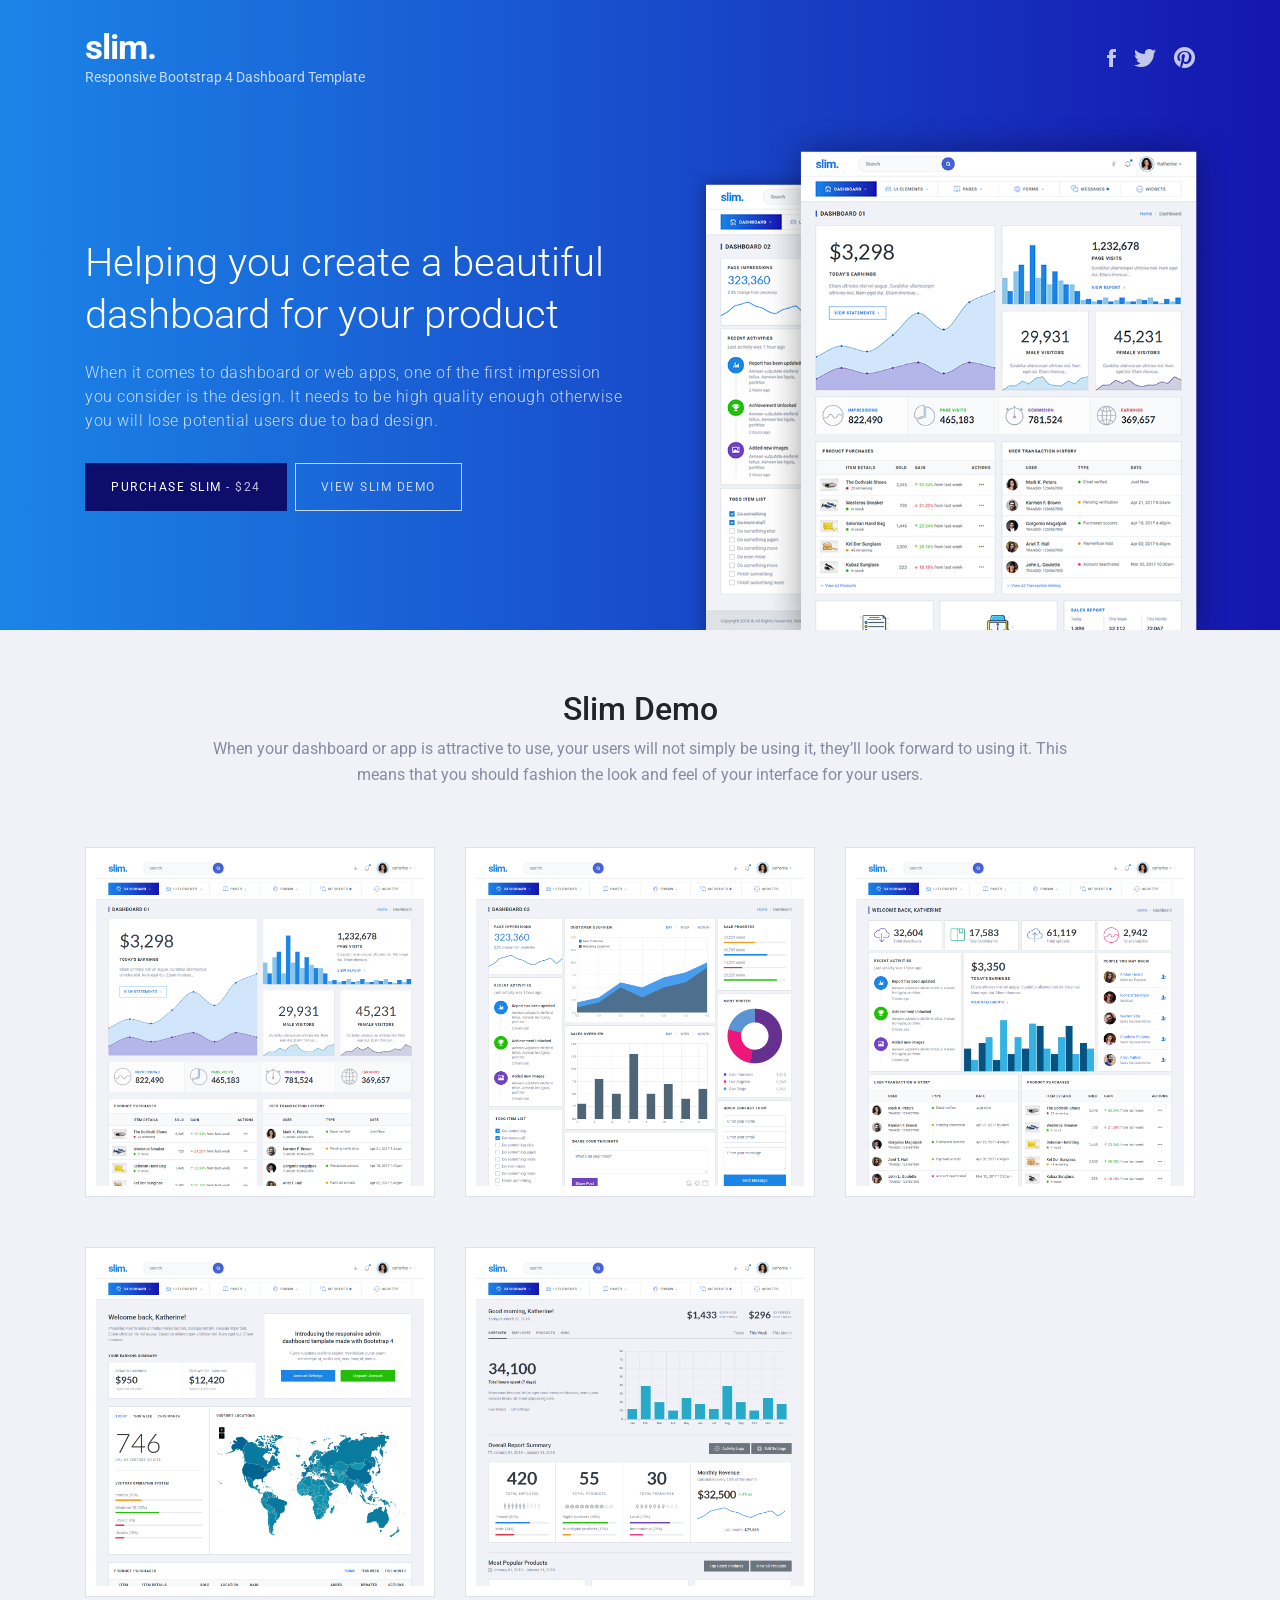
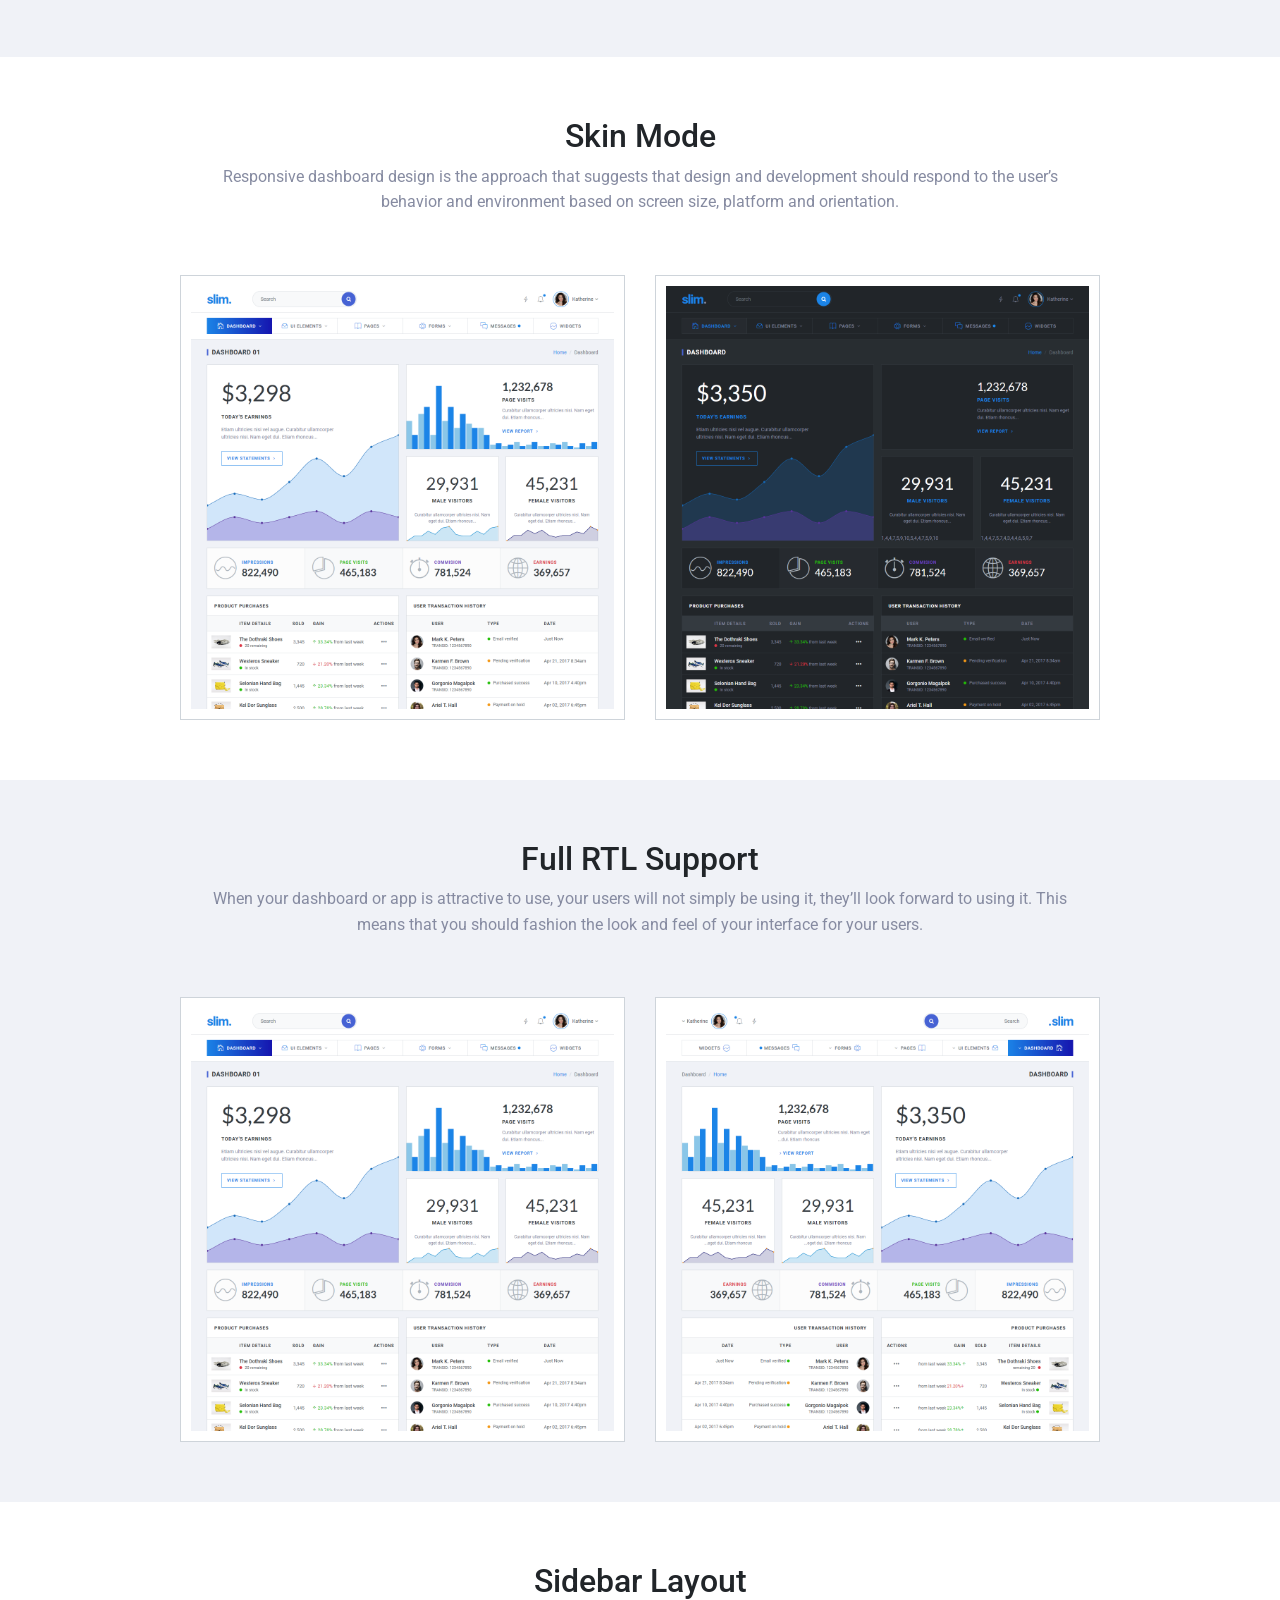
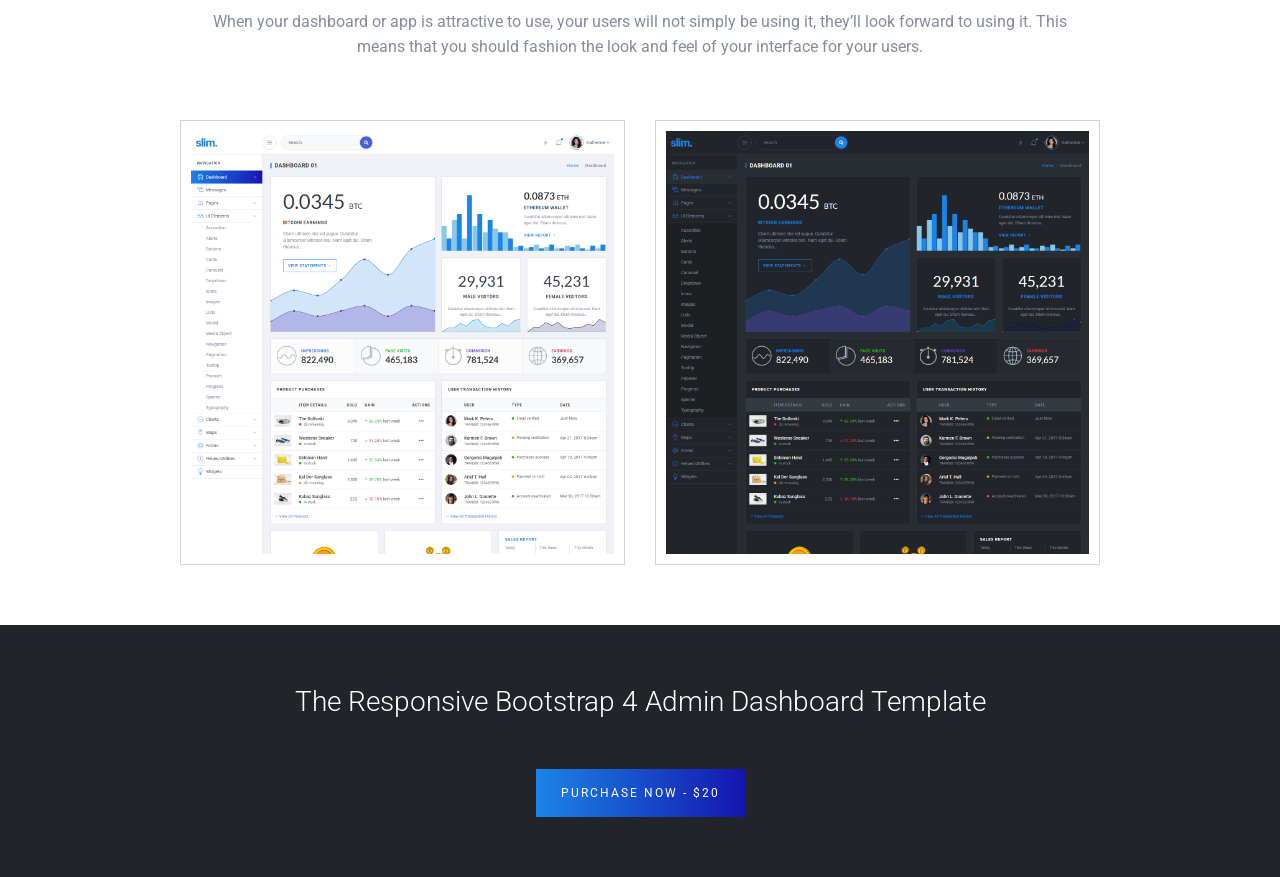
<file: control-panel-template/landing/index.html>
<!DOCTYPE html>
<html lang="en">
  <head>
    <!-- Required meta tags -->
    <meta charset="utf-8">
    <meta name="viewport" content="width=device-width, initial-scale=1, shrink-to-fit=no">

    <!-- Twitter -->
    <meta name="twitter:site" content="@themepixels">
    <meta name="twitter:creator" content="@themepixels">
    <meta name="twitter:card" content="summary_large_image">
    <meta name="twitter:title" content="Slim">
    <meta name="twitter:description" content="Premium Quality and Responsive UI for Dashboard.">
    <meta name="twitter:image" content="http://themepixels.me/slim/img/slim-social.png">

    <!-- Facebook -->
    <meta property="og:url" content="http://themepixels.me/slim">
    <meta property="og:title" content="Slim">
    <meta property="og:description" content="Premium Quality and Responsive UI for Dashboard.">

    <meta property="og:image" content="http://themepixels.me/slim/img/slim-social.png">
    <meta property="og:image:secure_url" content="http://themepixels.me/slim/img/slim-social.png">
    <meta property="og:image:type" content="image/png">
    <meta property="og:image:width" content="1200">
    <meta property="og:image:height" content="600">

    <!-- Meta -->
    <meta name="description" content="Premium Quality and Responsive UI for Dashboard.">
    <meta name="author" content="ThemePixels">

    <title>Slim Responsive Bootstrap 4 Admin Template</title>

    <!-- vendor css -->
    <link href="../lib/font-awesome/css/font-awesome.css" rel="stylesheet">
    <link href="../lib/Ionicons/css/ionicons.css" rel="stylesheet">

    <!-- Slim CSS -->
    <link rel="stylesheet" href="../css/slim.css">

  </head>
  <body class="slim-landing">

    <div class="slim-landing-header">
      <div class="container">
        <div class="slim-landing-header-left">
          <h1>slim.</h1>
          <p>Responsive Bootstrap 4 Dashboard Template</p>
        </div>
        <div class="slim-landing-header-right">
          <a href="https://www.facebook.com/sharer/sharer.php?u=http%3A//themepixels.me/slim/landing"><i class="icon ion-social-facebook"></i></a>
          <a href=""><i class="icon ion-social-twitter"></i></a>
          <a href=""><i class="icon ion-social-pinterest"></i></a>
        </div>
      </div><!-- container -->
    </div><!-- slim-landing-header -->

    <div class="slim-landing-headline">
      <div class="container">
        <div class="row">
          <div class="col-lg-6">
            <h1>Helping you create a beautiful dashboard for your product</h1>
            <h5>When it comes to dashboard or web apps, one of the first impression you consider is the design. It needs to be high quality enough otherwise you will lose potential users due to bad design.</h5>
            <a href="https://themeforest.net/item/slim-modern-clean-responsive-bootstrap-4-admin-dashboard-template/21596728?s_rank=1" class="btn btn-slim-purchase">Purchase Slim <span>- $24</span></a>
            <a href="../template/" target="_blank" class="btn btn-slim-demo">View Slim Demo</a>
          </div><!-- col-6 -->
          <div class="col-lg-6 mg-t-20 mg-lg-t-0">
            <img src="../img/landing1.png" class="img-fluid" alt="">
          </div><!-- col-6 -->
        </div><!-- row -->
      </div><!-- container -->
    </div><!--slim-landing-headline -->

    <div class="slim-landing-demo">
      <div class="container">
        <h1>Slim Demo</h1>
        <h6>When your dashboard or app is attractive to use, your users will not simply be using it, they’ll look forward to using it. This means that you should fashion the look and feel of your interface for your users.</h6>

        <div class="row row-demo-list">
          <div class="col-sm-6 col-lg-4">
            <figure>
              <img src="../img/landing2.png" class="img-fluid" alt="">
              <figcaption>
                <a href="../template/index.html" target="_blank" class="btn btn-primary">View Demo</a>
              </figcaption>
            </figure>
          </div><!-- col-4 -->
          <div class="col-sm-6 col-lg-4 mg-t-15 mg-sm-t-0">
            <figure>
              <img src="../img/landing3.png" class="img-fluid" alt="">
              <figcaption>
                <a href="../template/index2.html" target="_blank" class="btn btn-primary">View Demo</a>
              </figcaption>
            </figure>
          </div><!-- col-4 -->
          <div class="col-sm-6 col-lg-4 mg-t-15 mg-sm-t-30 mg-lg-t-0">
            <figure>
              <img src="../img/landing4.png" class="img-fluid" alt="">
              <figcaption>
                <a href="../template/index3.html" target="_blank" class="btn btn-primary">View Demo</a>
              </figcaption>
            </figure>
          </div><!-- col-4 -->
          <div class="col-sm-6 col-lg-4 mg-t-15 mg-sm-t-30 mg-lg-t-50">
            <figure>
              <img src="../img/landing5.png" class="img-fluid" alt="">
              <figcaption>
                <a href="../template/index4.html" target="_blank" class="btn btn-primary">View Demo</a>
              </figcaption>
            </figure>
          </div><!-- col-4 -->
          <div class="col-sm-6 col-lg-4 mg-t-15 mg-sm-t-30 mg-lg-t-50">
            <figure>
              <img src="../img/landing6.png" class="img-fluid" alt="">
              <figcaption>
                <a href="../template/index5.html" target="_blank" class="btn btn-primary">View Demo</a>
              </figcaption>
            </figure>
          </div><!-- col-4 -->
        </div><!-- row -->
      </div><!-- container -->
    </div><!-- slim-landing-demo -->

    <div class="slim-landing-skin">
      <div class="container">
        <h1>Skin Mode</h1>
        <h6>Responsive dashboard design is the approach that suggests that design and development should respond to the user’s behavior and environment based on screen size, platform and orientation.</h6>

        <div class="row mg-t-30 mg-lg-t-60 justify-content-center">
          <div class="col-sm-6 col-lg-5">
            <figure>
              <img src="../img/landing2.png" class="img-fluid bd pd-10" alt="">
            </figure>
          </div><!-- col-4 -->
          <div class="col-sm-6 col-lg-5 mg-t-15 mg-sm-t-0">
            <figure>
              <img src="../img/landing7.png" class="img-fluid bd pd-10" alt="">
            </figure>
          </div><!-- col-4 -->
        </div><!-- row -->
      </div><!-- container -->
    </div><!-- slim-landing-skin -->

    <div class="slim-landing-rtl">
      <div class="container">
        <h1>Full RTL Support</h1>
        <h6>When your dashboard or app is attractive to use, your users will not simply be using it, they’ll look forward to using it. This means that you should fashion the look and feel of your interface for your users.</h6>

        <div class="row mg-t-30 mg-lg-t-60 justify-content-center">
          <div class="col-sm-6 col-lg-5">
            <figure>
              <img src="../img/landing2.png" class="img-fluid bd bg-white pd-10" alt="">
            </figure>
          </div><!-- col-4 -->
          <div class="col-sm-6 col-lg-5 mg-t-15 mg-sm-t-0">
            <figure>
              <img src="../img/landing8.png" class="img-fluid bd bg-white pd-10" alt="">
            </figure>
          </div><!-- col-4 -->
        </div><!-- row -->
      </div><!-- container -->
    </div><!--slim-landing-rtl -->

    <div class="slim-landing-skin">
      <div class="container">
        <h1>Sidebar Layout</h1>
        <h6>When your dashboard or app is attractive to use, your users will not simply be using it, they’ll look forward to using it. This means that you should fashion the look and feel of your interface for your users.</h6>

        <div class="row mg-t-30 mg-lg-t-60 justify-content-center">
          <div class="col-sm-6 col-lg-5">
            <figure>
              <img src="../img/landing9.png" class="img-fluid bd bg-white pd-10" alt="">
            </figure>
          </div><!-- col-4 -->
          <div class="col-sm-6 col-lg-5 mg-t-15 mg-sm-t-0">
            <figure>
              <img src="../img/landing10.png" class="img-fluid bd bg-white pd-10" alt="">
            </figure>
          </div><!-- col-4 -->
        </div><!-- row -->
      </div><!-- container -->
    </div><!--slim-landing-rtl -->

    <div class="slim-landing-footer">
      <div class="container">
        <h1>The Responsive Bootstrap 4 Admin Dashboard Template</h1>
        <a href="https://themeforest.net/item/slim-modern-clean-responsive-bootstrap-4-admin-dashboard-template/21596728?s_rank=1" class="btn">Purchase Now <span>- $20</span></a>
      </div><!-- container -->
    </div><!--slim-landing-footer -->




    <script src="../lib/jquery/js/jquery.js"></script>
    <script src="../lib/popper.js/js/popper.js"></script>
    <script src="../lib/bootstrap/js/bootstrap.js"></script>
  </body>
</html>
</file>
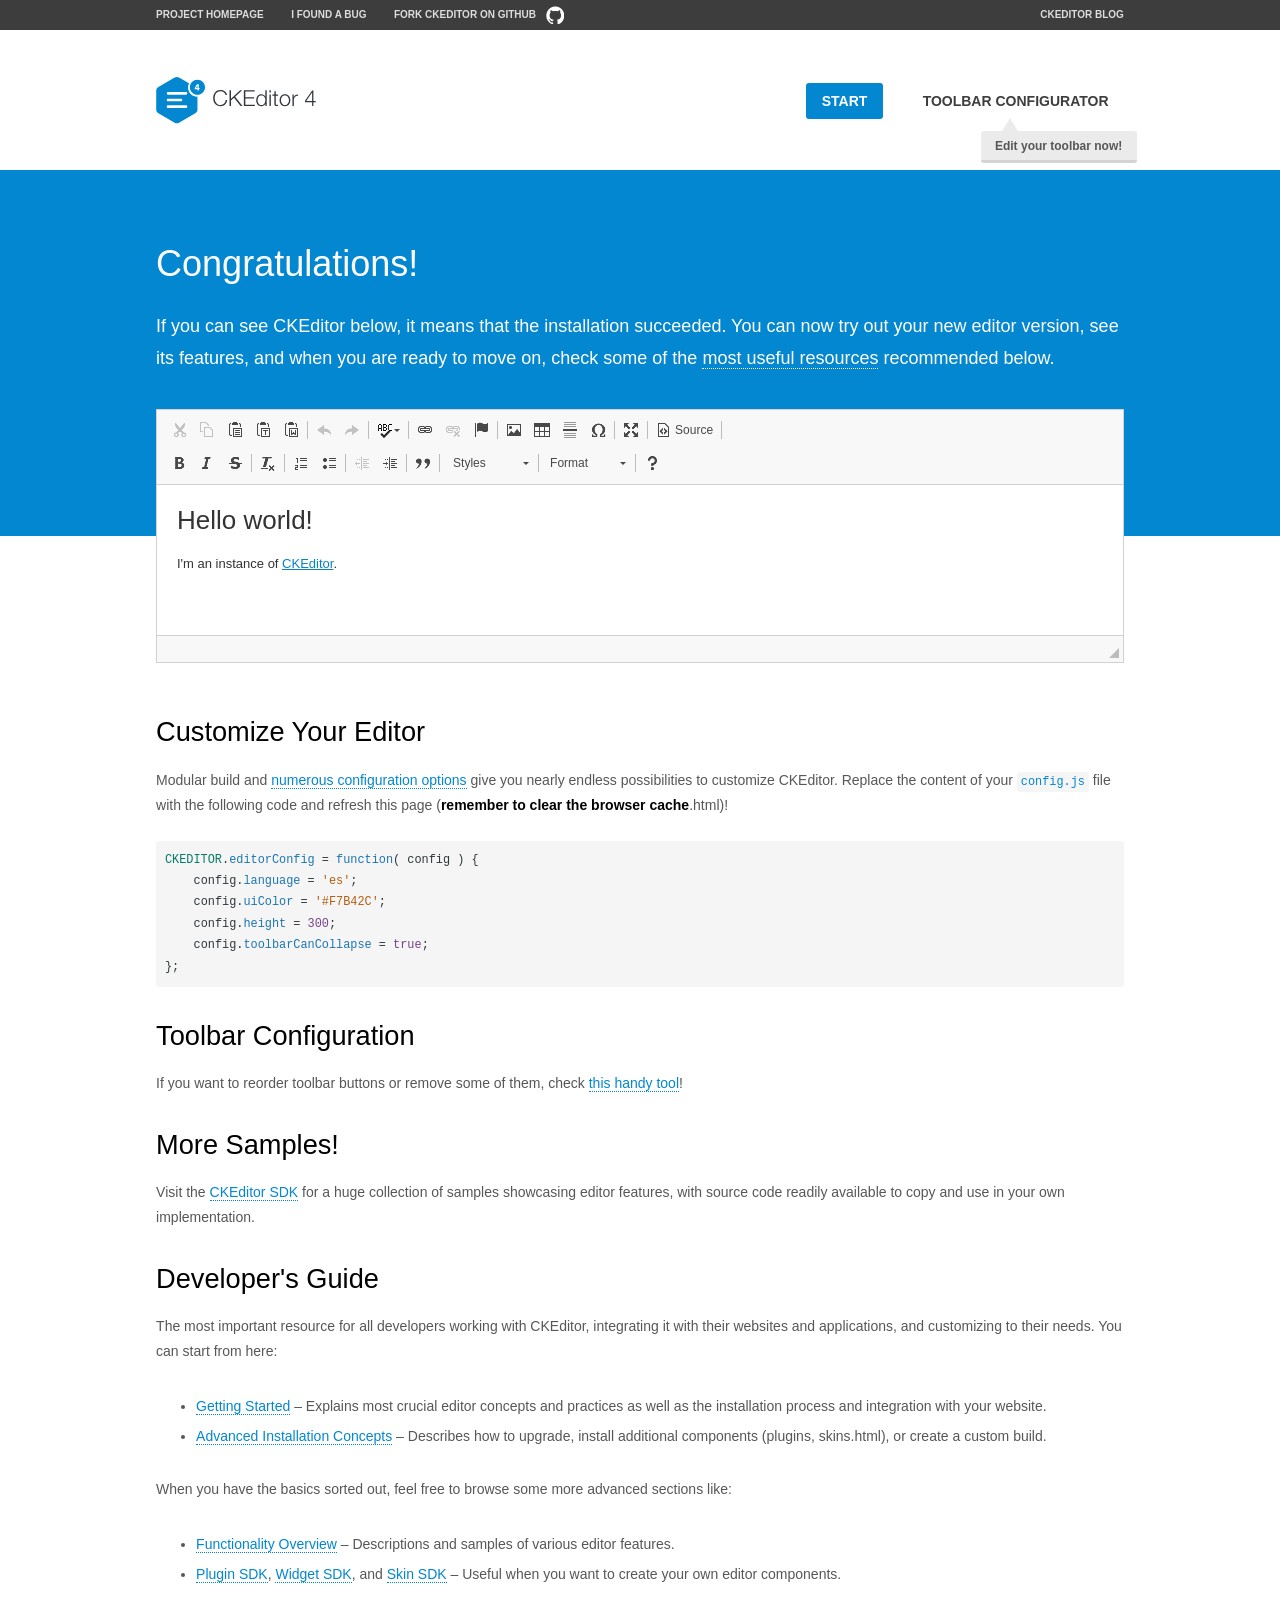
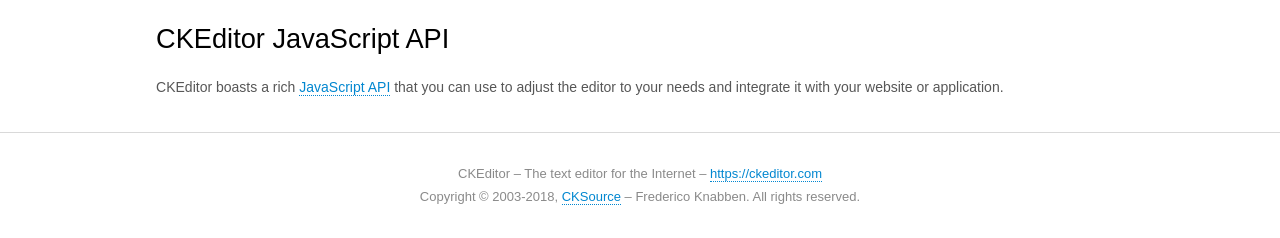
<file: public/admin/ckeditor/samples/index.html>
<!DOCTYPE html>
<!--
Copyright (c) 2003-2018, CKSource - Frederico Knabben. All rights reserved.
For licensing, see LICENSE.md or https://ckeditor.com/legal/ckeditor-oss-license
-->
<html>
<head>
	<meta charset="utf-8">
	<title>CKEditor Sample</title>
	<script src="../ckeditor.js"></script>
	<script src="js/sample.js"></script>
	<link rel="stylesheet" href="css/samples.css">
	<link rel="stylesheet" href="toolbarconfigurator/lib/codemirror/neo.css">
</head>
<body id="main">

<nav class="navigation-a">
	<div class="grid-container">
		<ul class="navigation-a-left grid-width-70">
			<li><a href="https://ckeditor.com/ckeditor-4/">Project Homepage</a></li>
			<li><a href="https://github.com/ckeditor/ckeditor-dev/issues">I found a bug</a></li>
			<li><a href="http://github.com/ckeditor/ckeditor-dev" class="icon-pos-right icon-navigation-a-github">Fork CKEditor on GitHub</a></li>
		</ul>
		<ul class="navigation-a-right grid-width-30">
			<li><a href="https://ckeditor.com/blog/">CKEditor Blog</a></li>
		</ul>
	</div>
</nav>

<header class="header-a">
	<div class="grid-container">
		<h1 class="header-a-logo grid-width-30">
			<a href="index.html"><img src="img/logo.svg" onerror="this.src='img/logo.png'; this.onerror=null;" alt="CKEditor Sample"></a>
		</h1>

		<nav class="navigation-b grid-width-70">
			<ul>
				<li><a href="index.html" class="button-a button-a-background">Start</a></li>
				<li><a href="toolbarconfigurator/index.html" class="button-a">Toolbar configurator <span class="balloon-a balloon-a-nw">Edit your toolbar now!</span></a></li>
			</ul>
		</nav>
	</div>
</header>

<main>
	<div class="adjoined-top">
		<div class="grid-container">
			<div class="content grid-width-100">
				<h1>Congratulations!</h1>
				<p>
					If you can see CKEditor below, it means that the installation succeeded.
					You can now try out your new editor version, see its features, and when you are ready to move on, check some of the <a href="#sample-customize">most useful resources</a> recommended below.
				</p>
			</div>
		</div>
	</div>
	<div class="adjoined-bottom">
		<div class="grid-container">
			<div class="grid-width-100">
				<div id="editor">
					<h1>Hello world!</h1>
					<p>I'm an instance of <a href="https://ckeditor.com">CKEditor</a>.</p>
				</div>
			</div>
		</div>
	</div>

	<div class="grid-container">
		<div class="content grid-width-100">
			<section id="sample-customize">
				<h2>Customize Your Editor</h2>
				<p>Modular build and <a href="https://ckeditor.com/docs/ckeditor4/latest/guide/dev_configuration">numerous configuration options</a> give you nearly endless possibilities to customize CKEditor. Replace the content of your <code><a href="../config.js">config.js</a></code> file with the following code and refresh this page (<strong>remember to clear the browser cache</strong>.html)!</p>
		<pre class="cm-s-neo CodeMirror"><code><span style="padding-right: 0.1px;"><span class="cm-variable">CKEDITOR</span>.<span class="cm-property">editorConfig</span> <span class="cm-operator">=</span> <span class="cm-keyword">function</span>( <span class="cm-def">config</span> ) {</span>
<span style="padding-right: 0.1px;"><span class="cm-tab">	</span><span class="cm-variable-2">config</span>.<span class="cm-property">language</span> <span class="cm-operator">=</span> <span class="cm-string">'es'</span>;</span>
<span style="padding-right: 0.1px;"><span class="cm-tab">	</span><span class="cm-variable-2">config</span>.<span class="cm-property">uiColor</span> <span class="cm-operator">=</span> <span class="cm-string">'#F7B42C'</span>;</span>
<span style="padding-right: 0.1px;"><span class="cm-tab">	</span><span class="cm-variable-2">config</span>.<span class="cm-property">height</span> <span class="cm-operator">=</span> <span class="cm-number">300</span>;</span>
<span style="padding-right: 0.1px;"><span class="cm-tab">	</span><span class="cm-variable-2">config</span>.<span class="cm-property">toolbarCanCollapse</span> <span class="cm-operator">=</span> <span class="cm-atom">true</span>;</span>
<span style="padding-right: 0.1px;">};</span></code></pre>
			</section>

			<section>
				<h2>Toolbar Configuration</h2>
				<p>If you want to reorder toolbar buttons or remove some of them, check <a href="toolbarconfigurator/index.html">this handy tool</a>!</p>
			</section>

			<section>
				<h2>More Samples!</h2>
				<p>Visit the <a href="https://sdk.ckeditor.com">CKEditor SDK</a> for a huge collection of samples showcasing editor features, with source code readily available to copy and use in your own implementation.</p>
			</section>

			<section>
				<h2>Developer's Guide</h2>
				<p>The most important resource for all developers working with CKEditor, integrating it with their websites and applications, and customizing to their needs. You can start from here:</p>
				<ul>
					<li><a href="https://ckeditor.com/docs/ckeditor4/latest/guide/dev_installation.html">Getting Started</a> &ndash; Explains most crucial editor concepts and practices as well as the installation process and integration with your website.</li>
					<li><a href="https://ckeditor.com/docs/ckeditor4/latest/guide/dev_advanced_installation">Advanced Installation Concepts</a> &ndash; Describes how to upgrade, install additional components (plugins, skins.html), or create a custom build.</li>
				</ul>
					<p>When you have the basics sorted out, feel free to browse some more advanced sections like:</p>
				<ul>
					<li><a href="https://ckeditor.com/docs/ckeditor4/latest/guide/dev_features.html">Functionality Overview</a> &ndash; Descriptions and samples of various editor features.</li>
					<li><a href="https://ckeditor.com/docs/ckeditor4/latest/guide/plugin_sdk_intro.html">Plugin SDK</a>, <a href="https://ckeditor.com/docs/ckeditor4/latest/guide/widget_sdk_intro.html">Widget SDK</a>, and <a href="https://ckeditor.com/docs/ckeditor4/latest/guide/skin_sdk_intro.html">Skin SDK</a> &ndash; Useful when you want to create your own editor components.</li>
				</ul>
			</section>

			<section>
				<h2>CKEditor JavaScript API</h2>
				<p>CKEditor boasts a rich <a href="https://ckeditor.com/docs/ckeditor4/latest/api/index.html">JavaScript API</a> that you can use to adjust the editor to your needs and integrate it with your website or application.</p>
			</section>
		</div>
	</div>
</main>

<footer class="footer-a grid-container">
	<div class="grid-container">
		<p class="grid-width-100">
			CKEditor &ndash; The text editor for the Internet &ndash; <a class="samples" href="https://ckeditor.com/">https://ckeditor.com</a>
		</p>
		<p class="grid-width-100" id="copy">
			Copyright &copy; 2003-2018, <a class="samples" href="https://cksource.com/">CKSource</a> &ndash; Frederico Knabben. All rights reserved.
		</p>
	</div>
</footer>
<script>
	initSample();
</script>

</body>
</html>
</file>
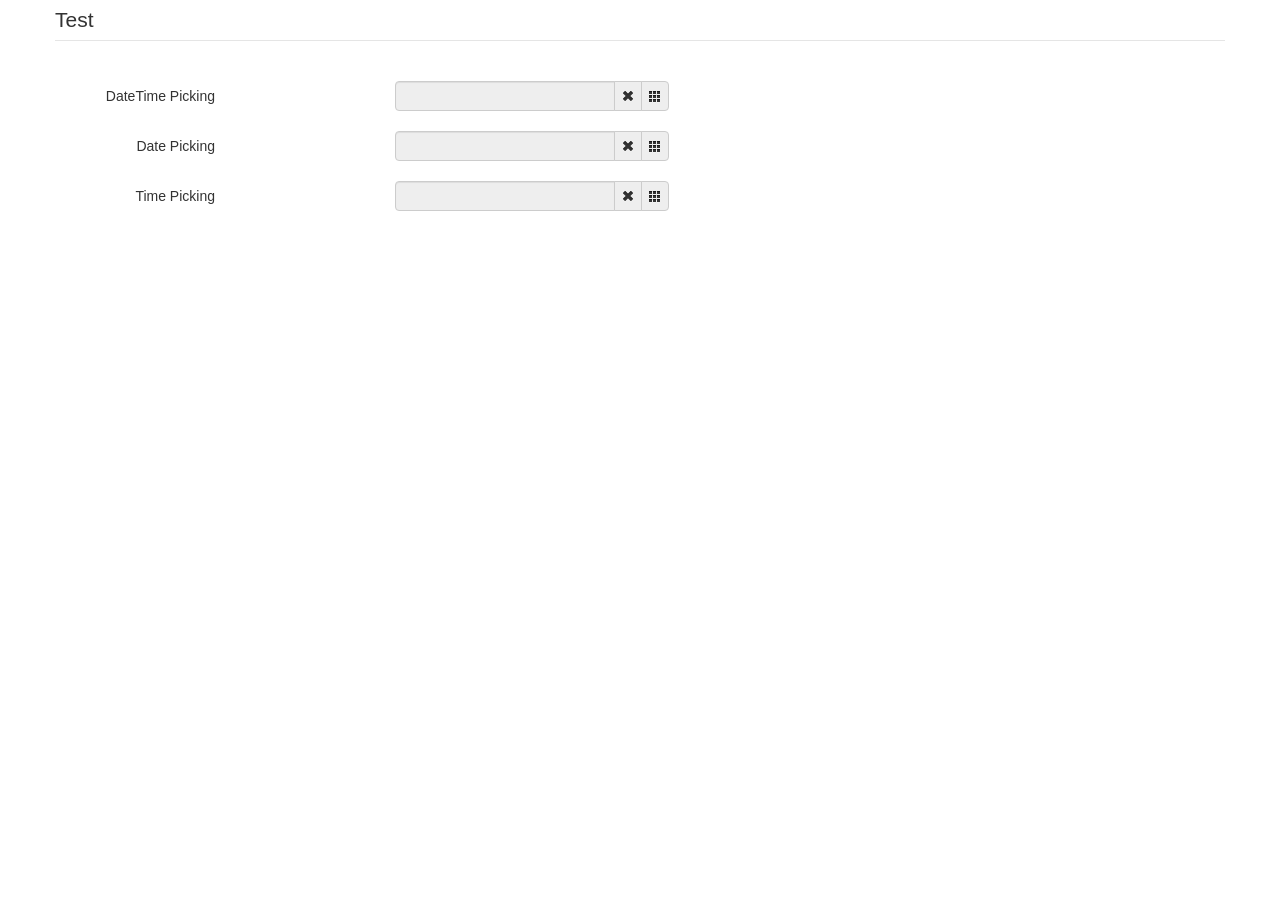
<file: public/admin/assets/bootstrap-datetimepicker-master/sample in bootstrap v2/index.html>
<!DOCTYPE html>
<html>
<head>
    <title></title>
    <link href="./bootstrap/css/bootstrap.min.css" rel="stylesheet" media="screen">
    <link href="../css/bootstrap-datetimepicker.min.css" rel="stylesheet" media="screen">
</head>

<body>
<div class="container">
    <form action="" class="form-horizontal">
        <fieldset>
            <legend>Test</legend>
            <div class="control-group">
                <label class="control-label">DateTime Picking</label>
                <div class="controls input-append date form_datetime" data-date="1979-09-16T05:25:07Z" data-date-format="dd MM yyyy - HH:ii p" data-link-field="dtp_input1">
                    <input size="16" type="text" value="" readonly>
                    <span class="add-on"><i class="icon-remove"></i></span>
					<span class="add-on"><i class="icon-th"></i></span>
                </div>
				<input type="hidden" id="dtp_input1" value="" /><br/>
            </div>
			<div class="control-group">
                <label class="control-label">Date Picking</label>
                <div class="controls input-append date form_date" data-date="" data-date-format="dd MM yyyy" data-link-field="dtp_input2" data-link-format="yyyy-mm-dd">
                    <input size="16" type="text" value="" readonly>
                    <span class="add-on"><i class="icon-remove"></i></span>
					<span class="add-on"><i class="icon-th"></i></span>
                </div>
				<input type="hidden" id="dtp_input2" value="" /><br/>
            </div>
			<div class="control-group">
                <label class="control-label">Time Picking</label>
                <div class="controls input-append date form_time" data-date="" data-date-format="hh:ii" data-link-field="dtp_input3" data-link-format="hh:ii">
                    <input size="16" type="text" value="" readonly>
                    <span class="add-on"><i class="icon-remove"></i></span>
					<span class="add-on"><i class="icon-th"></i></span>
                </div>
				<input type="hidden" id="dtp_input3" value="" /><br/>
            </div>
        </fieldset>
    </form>
</div>

<script type="text/javascript" src="./jquery/jquery-1.8.3.min.js" charset="UTF-8"></script>
<script type="text/javascript" src="./bootstrap/js/bootstrap.min.js"></script>
<script type="text/javascript" src="../js/bootstrap-datetimepicker.js" charset="UTF-8"></script>
<script type="text/javascript" src="../js/locales/bootstrap-datetimepicker.fr.js" charset="UTF-8"></script>
<script type="text/javascript">
    $('.form_datetime').datetimepicker({
        //language:  'fr',
        weekStart: 1,
        todayBtn:  1,
		autoclose: 1,
		todayHighlight: 1,
		startView: 2,
		forceParse: 0,
        showMeridian: 1
    });
	$('.form_date').datetimepicker({
        language:  'fr',
        weekStart: 1,
        todayBtn:  1,
		autoclose: 1,
		todayHighlight: 1,
		startView: 2,
		minView: 2,
		forceParse: 0
    });
	$('.form_time').datetimepicker({
        language:  'fr',
        weekStart: 1,
        todayBtn:  1,
		autoclose: 1,
		todayHighlight: 1,
		startView: 1,
		minView: 0,
		maxView: 1,
		forceParse: 0
    });
</script>

</body>
</html>
</file>
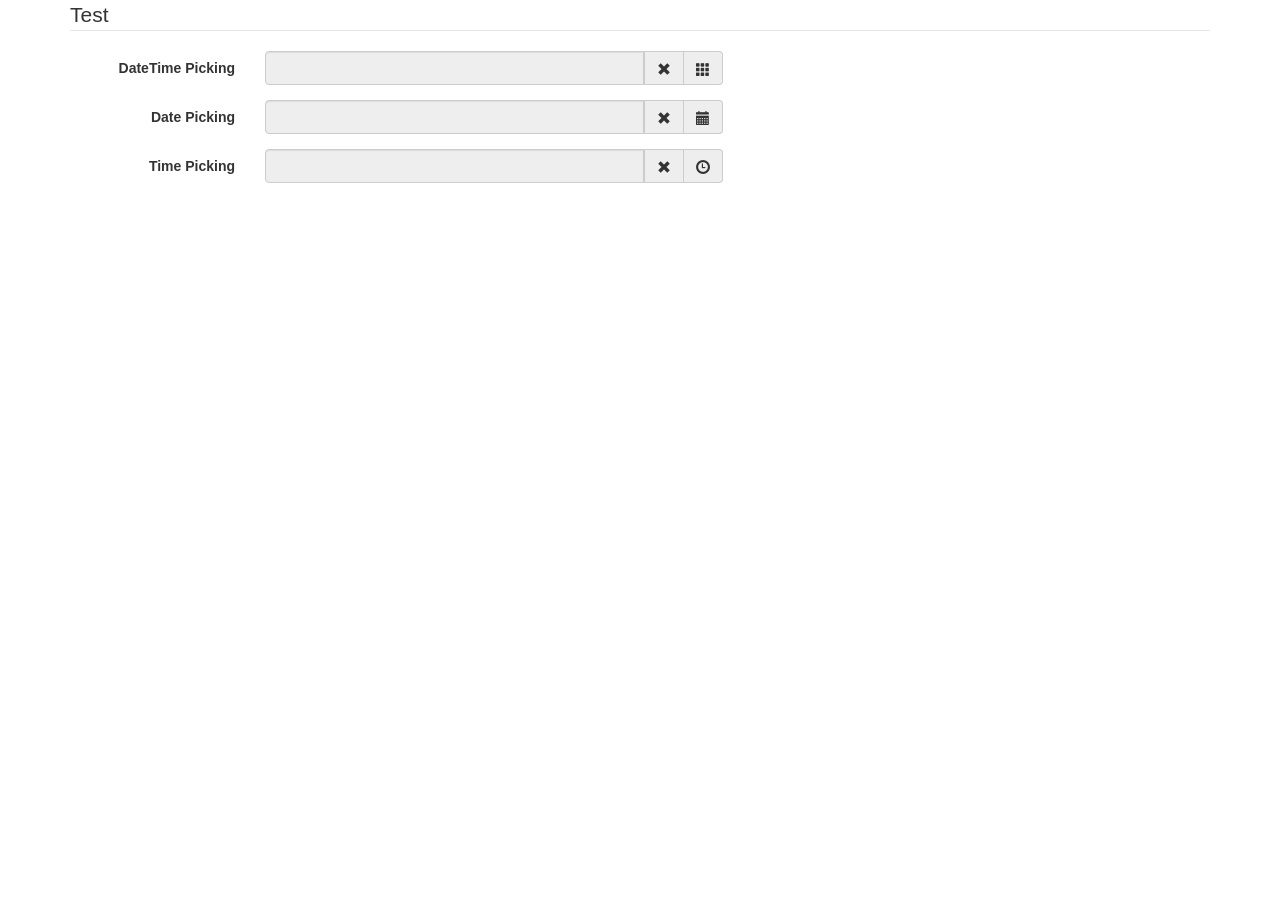
<file: public/admin/assets/bootstrap-datetimepicker-master/sample in bootstrap v3/index.html>
<!DOCTYPE html>
<html>
<head>
    <title></title>
    <link href="./bootstrap/css/bootstrap.min.css" rel="stylesheet" media="screen">
    <link href="../css/bootstrap-datetimepicker.min.css" rel="stylesheet" media="screen">
</head>

<body>
<div class="container">
    <form action="" class="form-horizontal"  role="form">
        <fieldset>
            <legend>Test</legend>
            <div class="form-group">
                <label for="dtp_input1" class="col-md-2 control-label">DateTime Picking</label>
                <div class="input-group date form_datetime col-md-5" data-date="1979-09-16T05:25:07Z" data-date-format="dd MM yyyy - HH:ii p" data-link-field="dtp_input1">
                    <input class="form-control" size="16" type="text" value="" readonly>
                    <span class="input-group-addon"><span class="glyphicon glyphicon-remove"></span></span>
					<span class="input-group-addon"><span class="glyphicon glyphicon-th"></span></span>
                </div>
				<input type="hidden" id="dtp_input1" value="" /><br/>
            </div>
			<div class="form-group">
                <label for="dtp_input2" class="col-md-2 control-label">Date Picking</label>
                <div class="input-group date form_date col-md-5" data-date="" data-date-format="dd MM yyyy" data-link-field="dtp_input2" data-link-format="yyyy-mm-dd">
                    <input class="form-control" size="16" type="text" value="" readonly>
                    <span class="input-group-addon"><span class="glyphicon glyphicon-remove"></span></span>
					<span class="input-group-addon"><span class="glyphicon glyphicon-calendar"></span></span>
                </div>
				<input type="hidden" id="dtp_input2" value="" /><br/>
            </div>
			<div class="form-group">
                <label for="dtp_input3" class="col-md-2 control-label">Time Picking</label>
                <div class="input-group date form_time col-md-5" data-date="" data-date-format="hh:ii" data-link-field="dtp_input3" data-link-format="hh:ii">
                    <input class="form-control" size="16" type="text" value="" readonly>
                    <span class="input-group-addon"><span class="glyphicon glyphicon-remove"></span></span>
					<span class="input-group-addon"><span class="glyphicon glyphicon-time"></span></span>
                </div>
				<input type="hidden" id="dtp_input3" value="" /><br/>
            </div>
        </fieldset>
    </form>
</div>

<script type="text/javascript" src="./jquery/jquery-1.8.3.min.js" charset="UTF-8"></script>
<script type="text/javascript" src="./bootstrap/js/bootstrap.min.js"></script>
<script type="text/javascript" src="../js/bootstrap-datetimepicker.js" charset="UTF-8"></script>
<script type="text/javascript" src="../js/locales/bootstrap-datetimepicker.fr.js" charset="UTF-8"></script>
<script type="text/javascript">
    $('.form_datetime').datetimepicker({
        //language:  'fr',
        weekStart: 1,
        todayBtn:  1,
		autoclose: 1,
		todayHighlight: 1,
		startView: 2,
		forceParse: 0,
        showMeridian: 1
    });
	$('.form_date').datetimepicker({
        language:  'fr',
        weekStart: 1,
        todayBtn:  1,
		autoclose: 1,
		todayHighlight: 1,
		startView: 2,
		minView: 2,
		forceParse: 0
    });
	$('.form_time').datetimepicker({
        language:  'fr',
        weekStart: 1,
        todayBtn:  1,
		autoclose: 1,
		todayHighlight: 1,
		startView: 1,
		minView: 0,
		maxView: 1,
		forceParse: 0
    });
</script>

</body>
</html>
</file>
<file: public/admin/ckeditor/samples/css/samples.css>
/**
 * @license Copyright (c) 2003-2018, CKSource - Frederico Knabben. All rights reserved.
 * For licensing, see LICENSE.md or https://ckeditor.com/legal/ckeditor-oss-license
 */
@media (max-width: 900px) {
  .global-is-mobile-hidden {
    display: none !important;
  }
}
article,
aside,
details,
figcaption,
figure,
footer,
header,
hgroup,
main,
menu,
nav,
section {
  display: block;
}
body,
html {
  margin: 0;
  padding: 0;
  font: 16px / 1.8 Arial, 'Helvetica Neue', Helvetica, sans-serif;
  font-weight: 300;
  color: #575757;
}
.grid-width-10 {
  width: 10%;
}
.grid-width-20 {
  width: 20%;
}
.grid-width-30 {
  width: 30%;
}
.grid-width-40 {
  width: 40%;
}
.grid-width-50 {
  width: 50%;
}
.grid-width-60 {
  width: 60%;
}
.grid-width-70 {
  width: 70%;
}
.grid-width-80 {
  width: 80%;
}
.grid-width-90 {
  width: 90%;
}
.grid-width-100 {
  width: 100%;
}
@media (max-width: 900px) {
  .grid-width-10,
  .grid-width-20,
  .grid-width-30,
  .grid-width-40,
  .grid-width-50,
  .grid-width-60,
  .grid-width-70,
  .grid-width-80,
  .grid-width-90,
  .grid-width-100 {
    width: 100%;
  }
}
*[class*="grid-width"] {
  -webkit-box-sizing: border-box;
  -moz-box-sizing: border-box;
  box-sizing: border-box;
  padding-left: 4%;
  padding-right: 4%;
  float: left;
}
*[class*="grid-width"]:after,
.grid-container:after,
*[class*="grid-width"]:before,
.grid-container:before {
  content: '';
  display: block;
  overflow: hidden;
  visibility: hidden;
  font-size: 0;
  line-height: 0;
  width: 0;
  height: 0;
}
*[class*="grid-width"]:after,
.grid-container:after {
  clear: both;
}
.grid-container {
  -webkit-box-sizing: border-box;
  -moz-box-sizing: border-box;
  box-sizing: border-box;
  margin-left: auto;
  margin-right: auto;
}
.grid-container-nested *[class*="grid-width"]:first-child {
  padding-left: 0;
}
.grid-container-nested *[class*="grid-width"]:last-child {
  padding-right: 0;
}
@media (max-width: 900px) {
  .grid-container-nested *[class*="grid-width"]:first-child {
    padding-left: 4%;
  }
  .grid-container-nested *[class*="grid-width"]:last-child {
    padding-right: 4%;
  }
}
.header-a {
  min-height: 140px;
  overflow: hidden;
}
.header-a .header-a-logo {
  margin: 40px 0 0;
}
@media (max-width: 900px) {
  .header-a .header-a-logo {
    text-align: center;
  }
}
.header-a .header-a-logo img {
  border: transparent;
}
.navigation-a {
  height: 30px;
  background: #3D3D3D;
  position: absolute;
  left: 0;
  right: 0;
  top: 0;
  padding: 0;
  overflow: hidden;
}
@media (max-width: 900px) {
  .navigation-a {
    text-align: center;
  }
}
.navigation-a ul {
  list-style: none;
  margin: 0;
  overflow: hidden;
}
.navigation-a ul li,
.navigation-a ul li a {
  display: inline-block;
}
@media (max-width: 900px) {
  .navigation-a ul {
    width: auto;
    text-overflow: ellipsis;
    white-space: nowrap;
    display: inline-block;
    float: none;
  }
  .navigation-a ul:before,
  .navigation-a ul:after {
    display: none;
  }
}
.navigation-a ul.navigation-a-left {
  text-align: left;
}
@media (max-width: 900px) {
  .navigation-a ul.navigation-a-left {
    padding-right: 0;
  }
}
.navigation-a ul.navigation-a-right {
  text-align: right;
}
@media (max-width: 900px) {
  .navigation-a ul.navigation-a-right {
    padding-left: 23px;
  }
}
.navigation-a ul li + li {
  margin-left: 23px;
}
.navigation-a ul li a {
  font-size: 10px;
  font-size: 0.625rem;
  line-height: 18px;
  line-height: 1.13rem;
  line-height: 30px;
  float: left;
  color: #ddd;
  font-weight: bold;
  text-decoration: none;
  text-transform: uppercase;
}
.navigation-a ul li a:hover {
  cursor: pointer;
  color: #fff;
}
.icon-navigation-a-github:before,
.icon-navigation-a-github:after {
  background-image: url("[data-uri]");
}
.navigation-b {
  text-align: right;
  margin: 52px 0 0;
  overflow: visible;
}
@media (max-width: 900px) {
  .navigation-b {
    text-align: center;
    margin-top: 20px;
    padding: 0;
  }
}
.navigation-b ul {
  padding: 0;
  list-style: none;
  margin: 0;
  overflow: visible;
}
.navigation-b ul li,
.navigation-b ul li a {
  display: inline-block;
}
@media (max-width: 900px) {
  .navigation-b ul {
    display: table;
    width: 100%;
    padding-bottom: 1.5em;
  }
}
@media (max-width: 900px) {
  .navigation-b ul li {
    display: table-row;
  }
}
.navigation-b ul li + li {
  margin-left: 20px;
}
@media (max-width: 900px) {
  .navigation-b ul li + li {
    margin-left: 0;
  }
}
.navigation-b ul li a {
  -webkit-box-sizing: border-box;
  -moz-box-sizing: border-box;
  box-sizing: border-box;
  text-transform: uppercase;
  text-decoration: none;
  outline: none;
}
@media (max-width: 900px) {
  .navigation-b ul li a {
    width: 100%;
    -webkit-border-radius: 0;
    -webkit-background-clip: padding-box;
    -moz-border-radius: 0;
    -moz-background-clip: padding;
    border-radius: 0;
    background-clip: padding-box;
  }
}
.footer-a {
  font-size: 13px;
  font-size: 0.8125rem;
  line-height: 23.4px;
  line-height: 1.46rem;
  padding-top: 2.25em;
  padding-bottom: 2.25em;
  overflow: hidden;
  color: #8a8a8a;
}
.footer-a a {
  color: #0287D0;
  text-decoration: none;
  border-bottom: 1px dotted #0287D0;
}
.footer-a a:hover {
  color: #0277b7;
}
.footer-a p {
  margin: 0;
  display: inline-block;
  text-align: center;
}
.content {
  font-size: 14px;
  font-size: 0.875rem;
  line-height: 25.2px;
  line-height: 1.57rem;
  overflow: hidden;
  padding-top: 1.5em;
  padding-bottom: 1.5em;
}
.content p {
  margin: 0.75em 0;
}
.content ul,
.content ol,
.content pre,
.content blockquote,
.content textarea:not([class^="cke"]),
.content .cke {
  margin: 1.875em 0;
}
.content code,
.content kbd {
  -webkit-border-radius: 3px;
  -webkit-background-clip: padding-box;
  -moz-border-radius: 3px;
  -moz-background-clip: padding;
  border-radius: 3px;
  background-clip: padding-box;
  padding: 3px 4px;
}
.content pre,
.content code,
.content kbd,
.content blockquote {
  background: #f5f5f5;
}
.content blockquote,
.content pre {
  background: none;
  border-left: 4px solid #0287D0;
  padding: 1.5em 2.25em;
}
.content p a,
.content ul a,
.content ol a,
.content blockquote a,
.content h1 a,
.content h2 a,
.content h3 a,
.content h4 a,
.content h5 a {
  color: #0287D0;
  text-decoration: none;
  border-bottom: 1px dotted #0287D0;
}
.content p a:hover,
.content ul a:hover,
.content ol a:hover,
.content blockquote a:hover,
.content h1 a:hover,
.content h2 a:hover,
.content h3 a:hover,
.content h4 a:hover,
.content h5 a:hover {
  color: #0277b7;
}
.content h1,
.content h2,
.content h3,
.content h4,
.content h5 {
  color: #000;
  font-weight: 100;
}
.content h1 code,
.content h2 code,
.content h3 code,
.content h4 code,
.content h5 code,
.content h1 kbd,
.content h2 kbd,
.content h3 kbd,
.content h4 kbd,
.content h5 kbd {
  font-size: inherit;
}
.content h1 a.content-heading-anchor,
.content h2 a.content-heading-anchor,
.content h3 a.content-heading-anchor,
.content h4 a.content-heading-anchor,
.content h5 a.content-heading-anchor {
  font-weight: 100;
  vertical-align: middle;
  opacity: 0;
  border: 0;
}
.content h1:hover a.content-heading-anchor,
.content h2:hover a.content-heading-anchor,
.content h3:hover a.content-heading-anchor,
.content h4:hover a.content-heading-anchor,
.content h5:hover a.content-heading-anchor {
  opacity: 1;
}
.content h1:target a,
.content h2:target a,
.content h3:target a,
.content h4:target a,
.content h5:target a {
  -webkit-animation: targetLinkOpacity 0.5s linear alternate;
  -moz-animation: targetLinkOpacity 0.5s linear alternate;
  -o-animation: targetLinkOpacity 0.5s linear alternate;
  animation: targetLinkOpacity 0.5s linear alternate;
  opacity: 1;
}
.content input,
.content select,
.content textarea:not([class^="cke"]) {
  -webkit-border-radius: 3px;
  -webkit-background-clip: padding-box;
  -moz-border-radius: 3px;
  -moz-background-clip: padding;
  border-radius: 3px;
  background-clip: padding-box;
  -webkit-box-shadow: inset 0 1px 1px rgba(0, 0, 0, 0.08);
  -moz-box-shadow: inset 0 1px 1px rgba(0, 0, 0, 0.08);
  box-shadow: inset 0 1px 1px rgba(0, 0, 0, 0.08);
  font: inherit;
  color: inherit;
  border: 1px solid #D9D9D9;
  padding: .2em .5em;
}
.content input:focus,
.content select:focus,
.content textarea:not([class^="cke"]):focus {
  border-color: #66afe9;
  outline: 0;
  -webkit-box-shadow: inset 0 1px 1px rgba(0, 0, 0, 0.08), 0 0 8px #93c6ef;
  -moz-box-shadow: inset 0 1px 1px rgba(0, 0, 0, 0.08), 0 0 8px #93c6ef;
  box-shadow: inset 0 1px 1px rgba(0, 0, 0, 0.08), 0 0 8px #93c6ef;
}
.content abbr {
  border-bottom: 1px dotted #666;
  cursor: pointer;
}
.content blockquote {
  font-style: italic;
  font-family: Georgia, Times, "Times New Roman", serif;
  font-size: 16px;
  font-size: 1rem;
  line-height: 28.8px;
  line-height: 1.8rem;
}
.content em {
  font-style: italic;
}
.content h1 {
  font-size: 36px;
  font-size: 2.25rem;
  line-height: 64.8px;
  line-height: 4.05rem;
  margin: 1.125em 0 0;
}
.content h2 {
  font-size: 27.2px;
  font-size: 1.7rem;
  line-height: 48.96px;
  line-height: 3.06rem;
  margin: 0.9em 0 0;
}
.content h3 {
  font-size: 24px;
  font-size: 1.5rem;
  line-height: 43.2px;
  line-height: 2.7rem;
  font-weight: 500;
  margin: 0.75em 0 0;
}
.content h4 {
  font-size: 19.2px;
  font-size: 1.2rem;
  line-height: 34.56px;
  line-height: 2.16rem;
  font-weight: 500;
  margin: 0.75em 0 0;
}
.content h5 {
  font-size: 17.6px;
  font-size: 1.1rem;
  line-height: 31.68px;
  line-height: 1.98rem;
  font-weight: 500;
  margin: 0.75em 0 0;
}
.content hr {
  border: 0;
  border-top: 4px solid #D9D9D9;
  margin: 1.5em 0;
}
.content input[type="text"] {
  height: 1.8em;
  line-height: 1.8em;
}
.content input[type="button"] {
  -webkit-appearance: button;
  -moz-appearance: button;
  appearance: button;
}
.content kbd {
  font-size: 12px;
  font-size: 0.75rem;
  line-height: 21.6px;
  line-height: 1.35rem;
  font-family: Arial, 'Helvetica Neue', Helvetica, sans-serif;
  padding: 2px 6px;
  -webkit-box-shadow: 0 0 4px #fff inset, 0 2px 0 #D9D9D9;
  -moz-box-shadow: 0 0 4px #fff inset, 0 2px 0 #D9D9D9;
  box-shadow: 0 0 4px #fff inset, 0 2px 0 #D9D9D9;
}
.content p img {
  vertical-align: middle;
}
.content p pre {
  padding: 1.5em;
}
.content pre {
  padding: 0;
  border: 0;
  tab-size: 4;
  -o-tab-size: 4;
  -moz-tab-size: 4;
}
.content pre,
.content code {
  font-size: 11.89px;
  font-size: 0.743rem;
  line-height: 21.4px;
  line-height: 1.34rem;
  font-family: Consolas, Menlo, Monaco, Lucida Console, Liberation Mono, DejaVu Sans Mono, Bitstream Vera Sans Mono, Courier New, monospace, serif;
}
.content pre a,
.content code a {
  border: 0;
}
.content pre code {
  padding: 0.75em;
  display: block;
}
.content strong {
  color: #000;
}
.content ul ul,
.content ol ul,
.content ul ol,
.content ol ol {
  margin: 0.75em 0;
}
.content ul li,
.content ol li {
  font-size: 14px;
  font-size: 0.875rem;
  line-height: 30.24px;
  line-height: 1.89rem;
}
.content textarea:not([class^="cke"]) {
  width: 100%;
}
.content div.todo {
  border: 2px dotted #444;
  padding: 10px;
  margin: 60px 0 10px 0;
  /* Remove me some day */
}
.content div.todo:before {
  content: "TODO";
  font-weight: bold;
}
body a.button-a,
body button.button-a,
body input.button-a {
  -webkit-border-radius: 3px;
  -webkit-background-clip: padding-box;
  -moz-border-radius: 3px;
  -moz-background-clip: padding;
  border-radius: 3px;
  background-clip: padding-box;
  font-size: 14px;
  font-size: 0.875rem;
  line-height: 25.2px;
  line-height: 1.57rem;
  height: 36px;
  line-height: 36px;
  padding: 0 1.1em;
  font-weight: 700;
  color: #3e3e3e;
  white-space: nowrap;
  text-decoration: none;
  display: inline-block;
  cursor: pointer;
  border: 0;
  vertical-align: middle;
  margin: 1px 0;
  background: transparent;
}
body a.button-a.icon-pos-left,
body button.button-a.icon-pos-left,
body input.button-a.icon-pos-left {
  padding-left: .8em;
}
body a.button-a.icon-pos-right,
body button.button-a.icon-pos-right,
body input.button-a.icon-pos-right {
  padding-right: .8em;
}
body a.button-a.button-a-no-text,
body button.button-a.button-a-no-text,
body input.button-a.button-a-no-text {
  -webkit-border-radius: 100px;
  -webkit-background-clip: padding-box;
  -moz-border-radius: 100px;
  -moz-background-clip: padding;
  border-radius: 100px;
  background-clip: padding-box;
  width: 36px;
  padding: 0;
  text-indent: -999px;
  overflow: hidden;
  position: relative;
  text-align: center;
}
body a.button-a.button-a-no-text:before,
body button.button-a.button-a-no-text:before,
body input.button-a.button-a-no-text:before {
  position: absolute;
  left: 50%;
  top: 50%;
  margin: -9px 0 0 -9px;
}
@media (max-width: 900px) {
  body a.button-a.button-a-mobile-collapsed,
  body button.button-a.button-a-mobile-collapsed,
  body input.button-a.button-a-mobile-collapsed {
    -webkit-border-radius: 100px;
    -webkit-background-clip: padding-box;
    -moz-border-radius: 100px;
    -moz-background-clip: padding;
    border-radius: 100px;
    background-clip: padding-box;
    width: 36px;
    padding: 0;
    text-indent: -999px;
    overflow: hidden;
    position: relative;
    text-align: center;
  }
  body a.button-a.button-a-mobile-collapsed:before,
  body button.button-a.button-a-mobile-collapsed:before,
  body input.button-a.button-a-mobile-collapsed:before {
    position: absolute;
    left: 50%;
    top: 50%;
    margin: -9px 0 0 -9px;
  }
  body a.button-a.button-a-mobile-collapsed:before,
  body button.button-a.button-a-mobile-collapsed:before,
  body input.button-a.button-a-mobile-collapsed:before {
    position: absolute;
    left: 50%;
    top: 50%;
    margin: -9px 0 0 -9px;
  }
}
body a.button-a:active,
body button.button-a:active,
body input.button-a:active,
body a.button-a:hover,
body button.button-a:hover,
body input.button-a:hover {
  color: #fff;
  background: #0277b7;
}
body a.button-a:focus,
body button.button-a:focus,
body input.button-a:focus {
  border-color: #66afe9;
  outline: 0;
  -webkit-box-shadow: inset 0 1px 1px rgba(0, 0, 0, 0.075), 0 0 8px #93c6ef;
  -moz-box-shadow: inset 0 1px 1px rgba(0, 0, 0, 0.075), 0 0 8px #93c6ef;
  box-shadow: inset 0 1px 1px rgba(0, 0, 0, 0.075), 0 0 8px #93c6ef;
}
body a.button-a-soft,
body button.button-a-soft,
body input.button-a-soft {
  background: #e7e7e7;
}
body a.button-a-soft:active,
body button.button-a-soft:active,
body input.button-a-soft:active,
body a.button-a-soft:hover,
body button.button-a-soft:hover,
body input.button-a-soft:hover {
  color: #3e3e3e;
  background: #cecece;
}
body a.button-a-background,
body button.button-a-background,
body input.button-a-background,
body a.navigation-b ul li a:hover,
body button.navigation-b ul li a:hover,
body input.navigation-b ul li a:hover {
  color: #fff;
  background: #0287D0;
}
body a.button-a-background:active,
body button.button-a-background:active,
body input.button-a-background:active,
body a.button-a-background:hover,
body button.button-a-background:hover,
body input.button-a-background:hover,
body a.navigation-b ul li a:hover:active,
body button.navigation-b ul li a:hover:active,
body input.navigation-b ul li a:hover:active,
body a.navigation-b ul li a:hover:hover,
body button.navigation-b ul li a:hover:hover,
body input.navigation-b ul li a:hover:hover {
  color: #fff;
  background: #0277b7;
}
.balloon-a {
  font-size: 12px;
  font-size: 0.75rem;
  line-height: 21.6px;
  line-height: 1.35rem;
  -webkit-border-radius: 3px;
  -webkit-background-clip: padding-box;
  -moz-border-radius: 3px;
  -moz-background-clip: padding;
  border-radius: 3px;
  background-clip: padding-box;
  border-bottom: 3px solid #d4d4d4;
  background: #ebebeb;
  display: inline-block;
  white-space: nowrap;
  padding: .4em 1.2em .2em;
  font-weight: 700;
  position: relative;
  z-index: 1000;
  text-transform: none;
  color: #575757;
}
.balloon-a:hover {
  color: #575757;
}
.balloon-a:before {
  content: '';
  width: 0;
  height: 0;
  border-style: solid;
  position: absolute;
}
.balloon-a-ne:before,
.balloon-a-nw:before {
  top: -13px;
  border-width: 0 9px 15.6px 9px;
  border-color: transparent transparent #ebebeb transparent;
}
.balloon-a-se:before,
.balloon-a-sw:before {
  bottom: -13px;
  border-width: 15.6px 9px 0 9px;
  border-color: #ebebeb transparent transparent transparent;
}
.balloon-a-nw:before,
.balloon-a-sw:before {
  left: 20px;
}
.balloon-a-ne:before,
.balloon-a-se:before {
  right: 20px;
}
.icon-pos-left:before,
.icon-pos-right:after {
  content: '';
  display: inline-block;
  width: 18px;
  height: 18px;
  vertical-align: middle;
  background-repeat: no-repeat;
}
.icon-pos-left:before {
  margin-right: 10px;
}
.icon-pos-right:after {
  margin-left: 10px;
}
.icon-download:before,
.icon-download:after {
  background-image: url("[data-uri]");
}
.icon-question-mark:before,
.icon-question-mark:after {
  background-image: url("[data-uri]");
}
.icon-close:before,
.icon-close:after {
  background-image: url("[data-uri]");
}
.ie8 .switch > * {
  vertical-align: middle;
}
.ie8 .switch input[type="radio"] {
  margin: 0 0.25em;
  display: inline-block;
}
.ie8 .switch label {
  margin-left: 0 !important;
  margin-right: 0 !important;
}
.ie8 .switch label[data-for="1"] {
  float: left;
}
.ie8 .switch label[data-for="2"] {
  float: right;
}
.ie8 .switch .switch-inner {
  display: none;
}
.switch {
  font-size: 14px;
  font-size: 0.875rem;
  line-height: 25.2px;
  line-height: 1.57rem;
  font-weight: bold;
  background-color: #0287D0;
  overflow: hidden;
  display: inline-block;
  padding: 0.75em 0.25em;
  color: #fff;
  -webkit-border-radius: 3px;
  -webkit-background-clip: padding-box;
  -moz-border-radius: 3px;
  -moz-background-clip: padding;
  border-radius: 3px;
  background-clip: padding-box;
  position: relative;
}
.switch input[type="radio"] {
  display: none;
}
.switch label {
  position: relative;
  z-index: 2;
  float: left;
  cursor: pointer;
  padding: 0 0.75em;
}
.switch label:hover {
  text-decoration: underline;
}
.switch .switch-inner {
  float: left;
  background-color: #FFF;
  height: 1.5em;
  width: 4.125em;
  padding: 2px;
  margin: 0 0.25em;
  -webkit-border-radius: 5.5px;
  -webkit-background-clip: padding-box;
  -moz-border-radius: 5.5px;
  -moz-background-clip: padding;
  border-radius: 5.5px;
  background-clip: padding-box;
}
.switch .switch-inner .handler {
  overflow: hidden;
  position: relative;
  display: block;
  height: 1.5em;
  width: 1.5em;
  background: #027dc1;
  -webkit-border-radius: 4.5px;
  -webkit-background-clip: padding-box;
  -moz-border-radius: 4.5px;
  -moz-background-clip: padding;
  border-radius: 4.5px;
  background-clip: padding-box;
}
.switch .switch-inner .handler:before {
  content: '';
  display: block;
  position: absolute;
  top: 0;
  right: 0;
  bottom: 3px;
  left: 0;
  background-color: #0291df;
  -webkit-border-bottom-left-radius: 4.5px;
  -moz-border-radius-bottomleft: 4.5px;
  border-bottom-left-radius: 4.5px;
  -webkit-border-bottom-right-radius: 4.5px;
  -webkit-background-clip: padding-box;
  -moz-border-radius-bottomright: 4.5px;
  -moz-background-clip: padding;
  border-bottom-right-radius: 4.5px;
  background-clip: padding-box;
}
.switch:hover .switch-inner .handler:before {
  background: #029ef3;
}
.switch input[data-num="2"]:checked ~ .switch-inner > .handler {
  margin-left: auto;
}
.switch input[data-num="2"]:checked ~ label[data-for="1"] {
  padding-right: 5.125em;
  margin-right: -4.375em;
}
.switch input[data-num="1"]:checked ~ label[data-for="2"] {
  padding-left: 5.125em;
  margin-left: -4.375em;
}
.toggler {
  -webkit-user-select: none;
  -moz-user-select: none;
  -ms-user-select: none;
  user-select: none;
}
.toggler label {
  cursor: pointer;
}
.toggler [data-collapse] {
  display: inherit;
}
.toggler [data-expand] {
  display: none;
}
.toggler.collapsed [data-collapse] {
  display: none;
}
.toggler.collapsed [data-expand] {
  display: inherit;
}
.toggler-container {
  overflow: hidden;
}
.toggler-container.collapsed {
  height: 0;
}
.icon-toggler-expanded:before,
.icon-toggler-collapsed:before,
.icon-toggler-expanded:after,
.icon-toggler-collapsed:after {
  background-image: url("[data-uri]");
}
.icon-toggler-expanded.icon-light:before,
.icon-toggler-collapsed.icon-light:before,
.icon-toggler-expanded.icon-light:after,
.icon-toggler-collapsed.icon-light:after {
  background-image: url("[data-uri]");
}
.icon-toggler-expanded:before,
.icon-toggler-expanded:after {
  background-position: top left;
}
.icon-toggler-collapsed:before,
.icon-toggler-collapsed:after {
  background-position: bottom left;
}
.modal {
  padding: 20px;
  border-radius: 3px;
  background-color: white;
  max-width: 700px;
  -webkit-box-sizing: border-box;
  -moz-box-sizing: border-box;
  box-sizing: border-box;
  width: 80% !important;
  top: 50% !important;
  -webkit-transform: translate(-50%, -50%) !important;
  -moz-transform: translate(-50%, -50%) !important;
  -ms-transform: translate(-50%, -50%) !important;
  -o-transform: translate(-50%, -50%) !important;
  transform: translate(-50%, -50%) !important;
}
.modal-close {
  -webkit-border-radius: 100px;
  -webkit-background-clip: padding-box;
  -moz-border-radius: 100px;
  -moz-background-clip: padding;
  border-radius: 100px;
  background-clip: padding-box;
  cursor: pointer;
  height: 18px;
  width: 18px;
  position: absolute;
  top: 10px;
  right: 10px;
  font-size: 17px;
  text-align: center;
  line-height: 19px;
  background: #cccccc;
}
main .grid-container,
header .grid-container,
.navigation-a > div,
footer > div {
  max-width: 968px;
}
.header-a {
  margin-top: 30px;
}
.footer-a {
  border-top: 1px solid #D9D9D9;
}
.adjoined-top {
  background-color: #0287D0;
  color: #fff;
}
.adjoined-top .content h1,
.adjoined-top .content h2,
.adjoined-top .content h3,
.adjoined-top .content h4,
.adjoined-top .content h5 {
  color: #fff;
}
.adjoined-top .content p {
  font-size: 18px;
  font-size: 1.125rem;
  line-height: 32.4px;
  line-height: 2.02rem;
  font-weight: 100;
}
.adjoined-top .content p a {
  text-decoration: none;
  border-bottom: 1px dotted #fff;
  color: inherit;
}
.adjoined-top .content p a:hover {
  color: #e6e6e6;
}
.adjoined-top .content button {
  color: #fff;
}
.adjoined-top .content strong {
  color: #fff;
}
.adjoined-top .content code {
  font-size: inherit;
  color: #0287D0;
}
.adjoined-bottom {
  position: relative;
}
.adjoined-bottom:before {
  z-index: -1;
  content: '';
  background: #0287D0;
  position: absolute;
  top: 0;
  left: 0;
  right: 0;
  height: 50%;
}
main .grid-container,
header .grid-container,
.navigation-a > div,
footer > div {
  max-width: 1052px;
}
main .grid-container.freed-width {
  max-width: none;
}
.switch {
  background: #027dc1;
  float: right;
  overflow: visible;
}
.switch .balloon-a {
  position: absolute;
  top: -40px;
  right: 50%;
  margin-right: -15px;
  background: #FFEFC1;
  border-bottom-color: #DCDCA4;
}
.switch .balloon-a:before {
  border-color: #FFEFC1 transparent transparent transparent;
}
#toolbar .editors-container {
  overflow: hidden;
  height: 0;
  transition: height 200ms;
}
#toolbar .editors-container.active {
  height: auto;
}
#main #editor {
  background: #FFF;
  padding: 2% 4%;
  border: dashed 5px #0287D0;
}
#main .adjoined-top:before {
  height: 335px;
}
#toolbar .adjoined-top:before {
  height: 219px;
}
#toolbar .adjoined-top .grid-container-nested {
  height: 147px;
}
.content .grid-switch-magic {
  margin: 3.5em 0 0;
}
#info-box {
  padding-bottom: 0;
}
#info-box > div {
  width: 100%;
  text-align: right;
}
#info-box > div .toggler {
  padding-right: 0;
}
#info-box > div .toggler:hover {
  background: transparent;
  color: #000;
}
#info-box > div .toggler:hover > label {
  text-decoration: underline;
}
#info-box > div h2 {
  float: left;
  margin-top: 0;
}
#info-box > div#instructions-container {
  text-align: left;
}
#toolbarModifierWrapper {
  overflow: hidden;
  height: 0;
  opacity: 0;
  transition: height 200ms;
}
#toolbarModifierWrapper.active {
  height: auto;
  opacity: 1;
}
header {
  overflow: visible;
}
header div.grid-container {
  overflow: visible;
}
header .navigation-b {
  overflow: visible;
}
header .navigation-b ul {
  overflow: visible;
}
header .navigation-b a {
  position: relative;
}
header .balloon-a {
  position: absolute;
  top: 48px;
  left: 50%;
  margin-left: -35px;
}
@media (max-width: 1140px) {
  header .balloon-a {
    left: auto;
    margin-left: auto;
    right: 50%;
    margin-right: -35px;
  }
  header .balloon-a:before {
    left: auto;
    right: 22px;
  }
}
@media (max-width: 900px) {
  header .balloon-a {
    display: none;
  }
}
header .header-a-logo img {
  width: 160px;
  height: 60px;
}

#toolbar .cke_toolbar {
  pointer-events: none;
  -webkit-user-select: none;
  -moz-user-select: none;
  -ms-user-select: none;
  user-select: none;
  cursor: default;
}
.some-toolbar-active .cke_toolbar {
  zoom: 1;
  filter: alpha(opacity=50);
  -webkit-opacity: 0.5;
  -moz-opacity: 0.5;
  opacity: 0.5;
}
.cke_toolbar.active {
  position: relative;
  zoom: 1;
  filter: alpha(opacity=100);
  -webkit-opacity: 1;
  -moz-opacity: 1;
  opacity: 1;
}
.cke_toolbar.active:after {
  content: '';
  display: block;
  position: absolute;
  top: 0;
  right: 6px;
  bottom: 5px;
  left: 0;
  -webkit-border-radius: 5px;
  -webkit-background-clip: padding-box;
  -moz-border-radius: 5px;
  -moz-background-clip: padding;
  border-radius: 5px;
  background-clip: padding-box;
  -webkit-box-shadow: 0px 0px 15px 3px #fff4b0;
  -moz-box-shadow: 0px 0px 15px 3px #fff4b0;
  box-shadow: 0px 0px 15px 3px #fff4b0;
}
.cke_toolbar.active .cke_toolgroup {
  -webkit-box-shadow: none;
  -moz-box-shadow: none;
  box-shadow: none;
  border-color: #e3c300;
}
.cke_toolbar.active .cke_combo,
.cke_toolbar.active .cke_toolgroup {
  position: relative;
  z-index: 2;
}
.cke_toolbar.active .cke_combo_button {
  -webkit-box-shadow: none;
  -moz-box-shadow: none;
  box-shadow: none;
}
.unselectable {
  -webkit-user-select: none;
  -moz-user-select: none;
  -ms-user-select: none;
  user-select: none;
}
.toolbar {
  padding: 5px 0;
  margin-bottom: 2.4em;
  overflow: hidden;
  background: #fff;
}
.toolbar button.button-a.cke_button {
  cursor: pointer;
  display: inline-block;
  padding: 4px 6px;
  outline: 0;
  border: 1px solid #a6a6a6;
}
.toolbar button.button-a.hidden {
  display: none;
}
.toolbar button.button-a.left {
  float: left;
  margin-right: 8px;
}
.toolbar button.button-a.right {
  float: right;
  margin-left: 8px;
}
.toolbar button.button-a .highlight {
  color: #ffefc1;
}
.configContainer.hidden,
.toolbarModifier.hidden,
.toolbarModifier-hints.hidden {
  display: none;
}
.toolbarModifier :focus,
.toolbar button:focus,
.configContainer textarea.configCode:focus {
  outline: none;
}
div.toolbarModifier {
  padding: 0;
  overflow: hidden;
  width: 100%;
  position: relative;
  display: table;
  border-collapse: collapse;
}
div.toolbarModifier ::-moz-focus-inner {
  border: 0;
}
div.toolbarModifier .empty {
  display: none;
}
div.toolbarModifier.empty-visible .empty {
  display: table-row;
  zoom: 1;
  filter: alpha(opacity=60);
  -webkit-opacity: 0.6;
  -moz-opacity: 0.6;
  opacity: 0.6;
}
div.toolbarModifier .empty > p {
  line-height: 31px;
}
div.toolbarModifier > ul {
  padding: 0;
  margin: 0;
  border-top: 1px solid #ccc;
  width: 100%;
}
div.toolbarModifier > ul[data-type="table-header"] {
  display: table-header-group;
}
div.toolbarModifier > ul[data-type="table-body"] {
  display: table-row-group;
}
div.toolbarModifier > ul p {
  padding: 0;
  margin: 0;
}
div.toolbarModifier > ul > li {
  display: table-row;
}
div.toolbarModifier > ul > li[data-type="header"] {
  font-weight: bold;
  user-select: none;
  cursor: default;
}
div.toolbarModifier > ul > li[data-type="group"],
div.toolbarModifier > ul > li[data-type="separator"] {
  border-bottom: 1px solid #ccc;
}
div.toolbarModifier > ul > li[data-type="subgroup"] {
  border-top: 1px solid #eee;
}
div.toolbarModifier > ul > li[data-type="subgroup"]:first-child {
  border-top: none;
}
div.toolbarModifier > ul > li[data-type="group"].active,
div.toolbarModifier > ul > li[data-type="group"]:hover,
div.toolbarModifier > ul > li[data-type="separator"].active,
div.toolbarModifier > ul > li[data-type="separator"]:hover {
  overflow: hidden;
  z-index: 2;
}
div.toolbarModifier > ul > li[data-type="group"].active,
div.toolbarModifier > ul > li[data-type="separator"].active,
div.toolbarModifier > ul > li[data-type="group"].active:hover,
div.toolbarModifier > ul > li[data-type="separator"].active:hover {
  background: #f0fafb;
}
div.toolbarModifier > ul > li[data-type="group"]:hover,
div.toolbarModifier > ul > li[data-type="separator"]:hover {
  background: #fffbe3;
}
div.toolbarModifier > ul > li[data-type="separator"] {
  background: #f5f5f5;
}
div.toolbarModifier > ul > li[data-type="separator"]:after {
  content: '';
  width: 100%;
}
div.toolbarModifier > ul > li[data-type="separator"] > p {
  padding: 2px 5px;
}
div.toolbarModifier > ul > li > p,
div.toolbarModifier > ul > li > ul {
  display: table-cell;
  vertical-align: middle;
}
div.toolbarModifier > ul > li p {
  padding-left: 5px;
  min-width: 200px;
}
div.toolbarModifier > ul > li p span {
  white-space: nowrap;
  cursor: default;
}
div.toolbarModifier > ul > li p span button {
  font-size: 12.666px;
  margin-right: 5px;
  cursor: pointer;
  background: #fff;
  -webkit-border-radius: 5px;
  -webkit-background-clip: padding-box;
  -moz-border-radius: 5px;
  -moz-background-clip: padding;
  border-radius: 5px;
  background-clip: padding-box;
  border: 1px solid #bbb;
  padding: 0 7px;
  line-height: 12px;
  height: 20px;
}
div.toolbarModifier > ul > li p span button:not(.disabled):hover,
div.toolbarModifier > ul > li p span button:not(.disabled):focus {
  color: #fff;
  background-color: #454545;
  border-color: transparent;
}
div.toolbarModifier > ul > li p span button.move.disabled {
  cursor: default;
  zoom: 1;
  filter: alpha(opacity=20);
  -webkit-opacity: 0.2;
  -moz-opacity: 0.2;
  opacity: 0.2;
}
div.toolbarModifier > ul > li ul {
  border-collapse: collapse;
  padding: 0;
  width: 100%;
}
div.toolbarModifier > ul > li ul li {
  display: table-row;
  list-style-type: none;
  line-height: 1;
}
div.toolbarModifier > ul > li ul li[data-type="subgroup"] {
  border-top: 1px solid #ddd;
}
div.toolbarModifier > ul > li ul li[data-type="subgroup"]:first-child {
  border-top: 0;
}
div.toolbarModifier > ul > li ul li[data-type="subgroup"] [data-type="button"] {
  -webkit-border-radius: 3px;
  -webkit-background-clip: padding-box;
  -moz-border-radius: 3px;
  -moz-background-clip: padding;
  border-radius: 3px;
  background-clip: padding-box;
  padding: 0 2px;
}
div.toolbarModifier > ul > li ul li[data-type="subgroup"] [data-type="button"]:focus {
  background: rgba(0, 0, 0, 0.04);
}
div.toolbarModifier > ul > li ul li[data-type="subgroup"] [data-type="button"] input {
  vertical-align: middle;
}
div.toolbarModifier > ul > li ul li > p,
div.toolbarModifier > ul > li ul li > ul {
  display: table-cell;
  vertical-align: middle;
}
div.toolbarModifier > ul > li ul li ul {
  padding: 0;
}
div.toolbarModifier > ul > li ul li ul li {
  padding: 0;
  display: inline-block;
  cursor: pointer;
  margin: 2px 5px 2px 0;
}
div.toolbarModifier > ul > li ul li ul li .cke_combo_text {
  cursor: pointer;
  white-space: nowrap;
}
div.toolbarModifier > ul > li ul li ul li .cke_toolgroup,
div.toolbarModifier > ul > li ul li ul li .cke_combo_button {
  cursor: pointer;
  margin: 0;
  vertical-align: middle;
  border: 1px solid #ddd;
  font-size: 11.41px;
  font-size: 0.713rem;
  line-height: 20.54px;
  line-height: 1.28rem;
}
div.toolbarModifier > .codemirror-wrapper {
  overflow-y: auto;
}
div.toolbarModifier-hints {
  float: right;
  width: 350px;
  min-width: 150px;
  overflow-y: auto;
  margin-left: 1.5em;
}
div.toolbarModifier-hints h3 {
  font-size: 18.08px;
  font-size: 1.13rem;
  line-height: 32.54px;
  line-height: 2.03rem;
  padding: 0.36em 1.5em;
  background: #f5f5f5;
  border-bottom: 1px solid #ddd;
  margin-top: 0;
  margin-bottom: 1.2em;
}
div.toolbarModifier-hints dl {
  margin-bottom: 1.2em;
  overflow: hidden;
}
div.toolbarModifier-hints dl .list-header {
  font-weight: bold;
  border: 0;
  padding-bottom: 0.6em;
}
div.toolbarModifier-hints dl > p {
  text-align: center;
}
div.toolbarModifier-hints dl dt {
  float: left;
  width: 9em;
  clear: both;
  text-align: right;
  border-top: 1px solid #ddd;
  padding-left: 1.5em;
  padding-right: .1em;
  -webkit-box-sizing: border-box;
  -moz-box-sizing: border-box;
  box-sizing: border-box;
}
div.toolbarModifier-hints dl dt code {
  background: none;
  border: none;
  vertical-align: middle;
}
div.toolbarModifier-hints dl dd {
  margin-left: 10em;
  clear: right;
  padding-right: 1.5em;
}
div.toolbarModifier-hints dl dd code {
  line-height: 2.2em;
}
div.toolbarModifier-hints dl dd:after {
  content: '\00a0';
  display: block;
  clear: left;
  float: right;
  height: 0;
  width: 0;
}
.toolbarModifier-hints,
.configContainer textarea.configCode,
.CodeMirror {
  -webkit-border-radius: 3px;
  -webkit-background-clip: padding-box;
  -moz-border-radius: 3px;
  -moz-background-clip: padding;
  border-radius: 3px;
  background-clip: padding-box;
  border: 1px solid #ccc;
  font-size: 13.01px;
  font-size: 0.813rem;
  line-height: 23.42px;
  line-height: 1.46rem;
}
.configContainer textarea.configCode,
.CodeMirror pre,
.CodeMirror-linenumber {
  font-size: 13.01px;
  font-size: 0.813rem;
  line-height: 23.42px;
  line-height: 1.46rem;
  font-family: Consolas, Menlo, Monaco, Lucida Console, Liberation Mono, DejaVu Sans Mono, Bitstream Vera Sans Mono, Courier New, monospace, serif;
}
.CodeMirror pre {
  border: none;
  padding: 0;
  margin: 0;
}
.configContainer textarea.configCode {
  -webkit-box-sizing: border-box;
  -moz-box-sizing: border-box;
  box-sizing: border-box;
  color: #575757;
  padding: 10px;
  width: 100%;
  min-height: 500px;
  margin: 0;
  resize: none;
  outline: none;
  -moz-tab-size: 4;
  tab-size: 4;
  white-space: pre;
  word-wrap: normal;
  overflow: auto;
}
.CodeMirror-hints.toolbar-modifier {
  padding: 0;
  color: #575757;
  font-size: 14px;
  font-size: 0.875rem;
  line-height: 25.2px;
  line-height: 1.57rem;
  font-family: Consolas, Menlo, Monaco, Lucida Console, Liberation Mono, DejaVu Sans Mono, Bitstream Vera Sans Mono, Courier New, monospace, serif;
}
.CodeMirror-hints.toolbar-modifier .CodeMirror-hint-active {
  color: #575757;
  background: #f0fafb;
}
.CodeMirror-hints.toolbar-modifier > li:hover {
  background: #fffbe3;
}
/* Text modifier */
#toolbarModifierWrapper {
  margin-bottom: 1.2em;
}
#toolbarModifierWrapper .invalid .CodeMirror {
  background: #fff8f8;
  border-color: red;
}
#toolbarModifierWrapper .CodeMirror {
  height: auto;
  padding: 0 0.6em;
}
.staticContainer {
  position: fixed;
  top: 0;
  width: 100%;
  z-index: 10;
}
.staticContainer > .grid-container {
  max-width: 1052px;
}
.staticContainer > .grid-container .inner {
  background: #fff;
}
.staticContainer > .grid-container .inner .toolbar {
  margin-bottom: 0;
}
#help {
  position: relative;
  top: -15px;
  left: -5px;
}
#help-content {
  display: none;
}
/*# sourceMappingURL=[data-uri] */
</file>
<file: public/admin/ckeditor/samples/toolbarconfigurator/lib/codemirror/neo.css>
/* neo theme for codemirror */

/* Color scheme */

.cm-s-neo.CodeMirror {
  background-color:#ffffff;
  color:#2e383c;
  line-height:1.4375;
}
.cm-s-neo .cm-comment {color:#75787b}
.cm-s-neo .cm-keyword, .cm-s-neo .cm-property {color:#1d75b3}
.cm-s-neo .cm-atom,.cm-s-neo .cm-number {color:#75438a}
.cm-s-neo .cm-node,.cm-s-neo .cm-tag {color:#9c3328}
.cm-s-neo .cm-string {color:#b35e14}
.cm-s-neo .cm-variable,.cm-s-neo .cm-qualifier {color:#047d65}


/* Editor styling */

.cm-s-neo pre {
  padding:0;
}

.cm-s-neo .CodeMirror-gutters {
  border:none;
  border-right:10px solid transparent;
  background-color:transparent;
}

.cm-s-neo .CodeMirror-linenumber {
  padding:0;
  color:#e0e2e5;
}

.cm-s-neo .CodeMirror-guttermarker { color: #1d75b3; }
.cm-s-neo .CodeMirror-guttermarker-subtle { color: #e0e2e5; }
</file>
